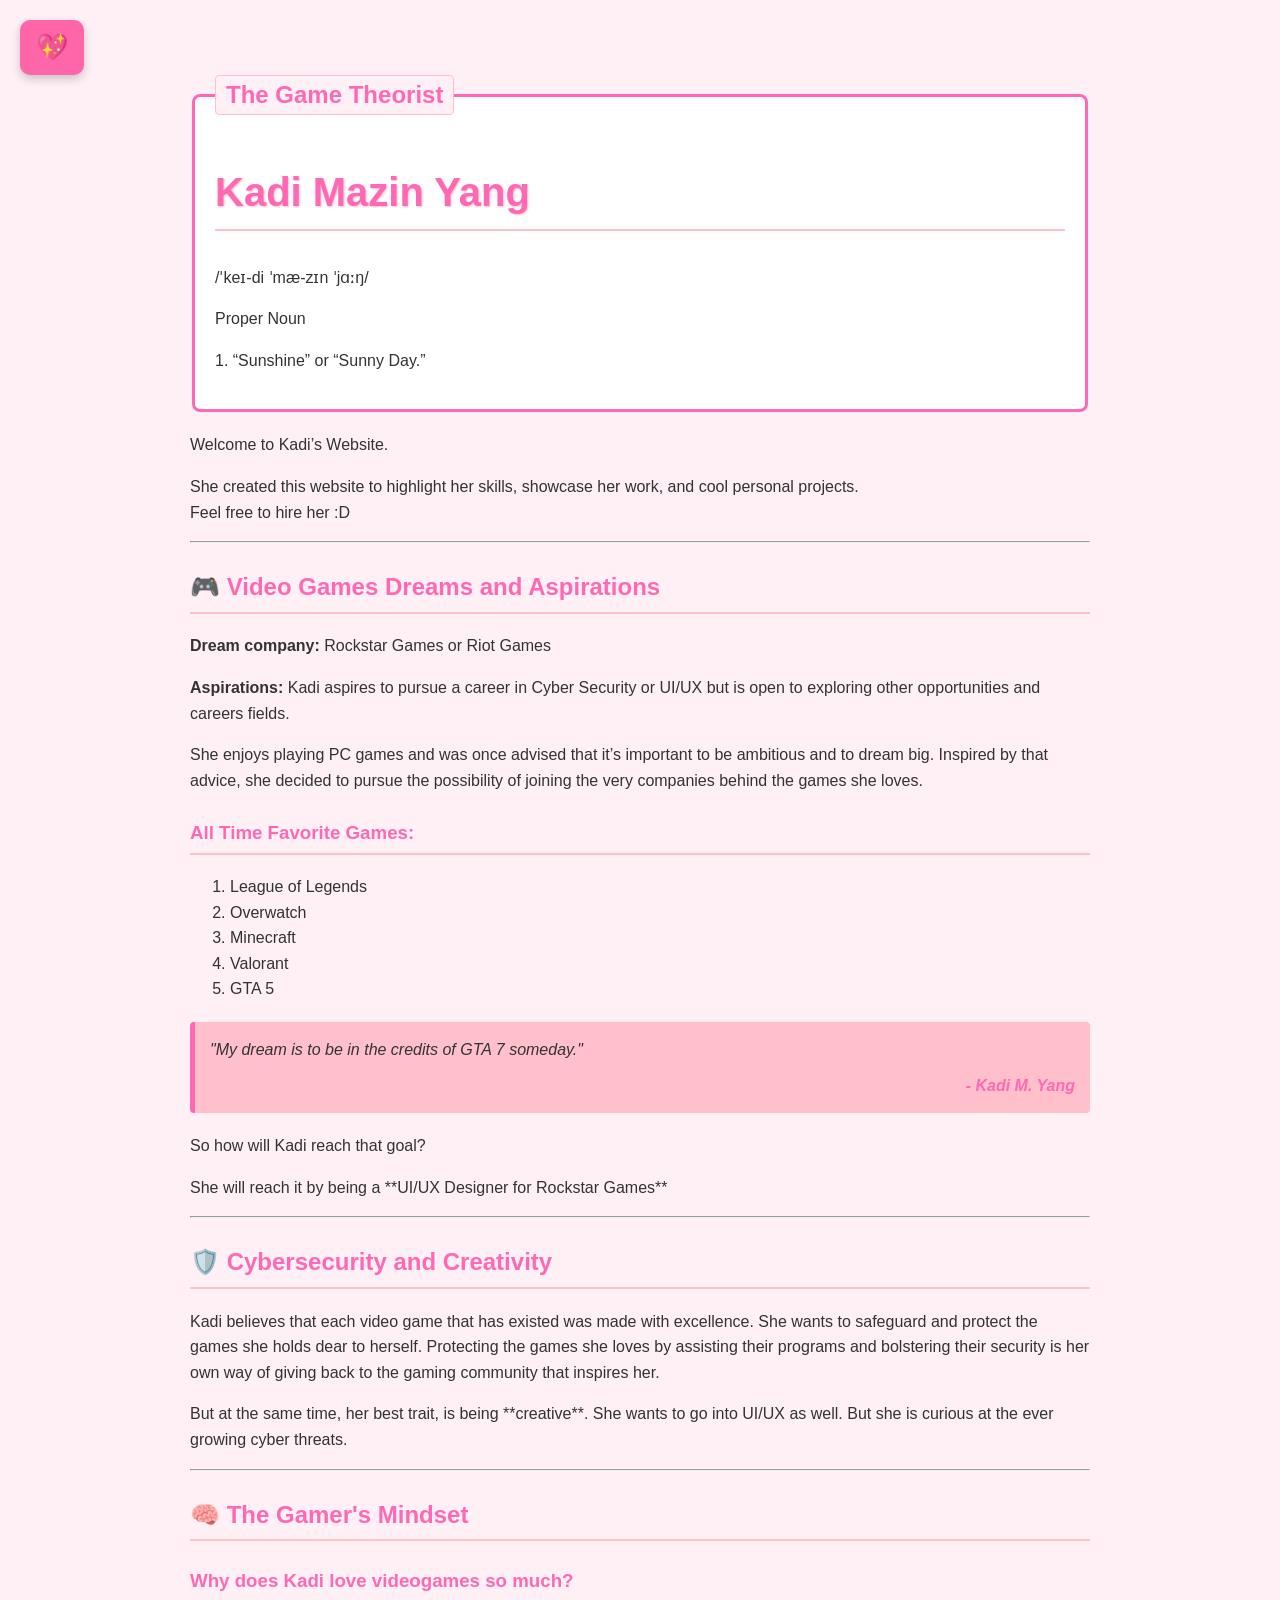
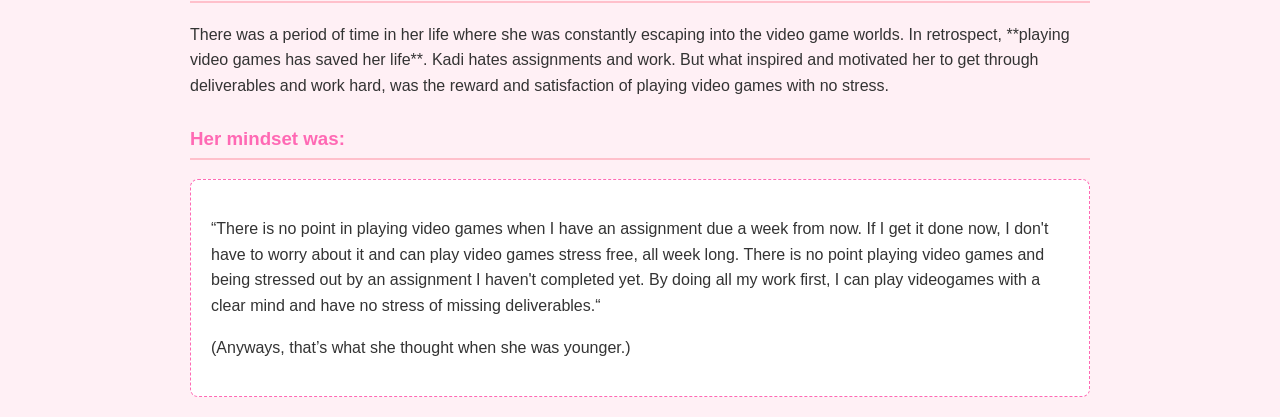
<file: index.html>
<nav class=".kawaii-sidebar">
        <button class="menu-toggle" onclick="toggleKawaiiNav()">💖</button>

        <div class="nav-links">
            <a href="index.html">🏠 Home</a>
            <a href="TheTwoTypesofResume.html">📝 The Two Types of Resume</a>
            <a href="TheSideQuestSquad.html">⋆⭒˚𖠋𖠋𖠋*.⋆ The SideQuest Squad</a>
            <a href="Let'sFindThePerfectGameforYou!.html">🎮 Let's Find the Perfect Game for You!</a>
            <a href="MichelsCorporation.html">🌐 Michels Corporation IT Resource Website</a>
            <a href="Mycoding.html">🛠️ Coding History</a>
            <a href="VideoGameStats.html">📊 My VideoGame Stats... But who cares about it?</a>
            <a href="Kadi'sContactInfo.html">📞 Kadi's Contact Info</a>
            <a href="Very Important Doc">📄 Very Important Doc</a>
        </div>
   


<html lang="en">
<head>
    <meta charset="UTF-8">
    <meta name="viewport" content="width=device-width, initial-scale=1.0">
    <title>Kadi's Website - The Game Theorist</title>
    <link rel="stylesheet" href="styles.css">
</head>
<body>
    

       
    <div class="content-wrapper">

        <fieldset class="pink-border">
            <legend class="game-theorist-legend">The Game Theorist</legend>
            <div class="dictionary-entry">
                <h1 class="word">Kadi Mazin Yang</h1>
                <p class="pronunciation">/ˈkeɪ-di ˈmæ-zɪn ˈjɑːŋ/</p>
                <p class="type">Proper Noun</p>
                <p class="definition">1. “Sunshine” or “Sunny Day.”</p>
            </div>
        </fieldset>

        <div class="wrapper"></div>

        <p>Welcome to Kadi’s Website.</p>
        <p>She created this website to highlight her skills, showcase her work, and cool personal projects.
        <br>Feel free to hire her :D</p>

        <hr>

        <h2>🎮 Video Games Dreams and Aspirations</h2>
        
        <p><strong>Dream company:</strong> Rockstar Games or Riot Games</p>
        <p><strong>Aspirations:</strong> Kadi aspires to pursue a career in Cyber Security or UI/UX but is open to exploring other opportunities and careers fields.</p>
        <p>She enjoys playing PC games and was once advised that it’s important to be ambitious and to dream big. Inspired by that advice, she decided to pursue the possibility of joining the very companies behind the games she loves.</p>
        
        <h3>All Time Favorite Games:</h3>
        <ol>
            <li>League of Legends</li>
            <li>Overwatch</li>
            <li>Minecraft</li>
            <li>Valorant</li>
            <li>GTA 5</li>
        </ol>

        <blockquote class="kadi-quote">
            "My dream is to be in the credits of GTA 7 someday."
            <cite>- Kadi M. Yang</cite>
        </blockquote>
        
        <p>So how will Kadi reach that goal?</p>
        <p>She will reach it by being a **UI/UX Designer for Rockstar Games**</p>

        <hr>

        <h2>🛡️ Cybersecurity and Creativity</h2>
        
        <p>Kadi believes that each video game that has existed was made with excellence. She wants to safeguard and protect the games she holds dear to herself. Protecting the games she loves by assisting their programs and bolstering their security is her own way of giving back to the gaming community that inspires her.</p>
        
        <p>But at the same time, her best trait, is being **creative**. She wants to go into UI/UX as well. But she is curious at the ever growing cyber threats.</p>

        <hr>

        <h2>🧠 The Gamer's Mindset</h2>
        
        <h3>Why does Kadi love videogames so much?</h3>
        <p>There was a period of time in her life where she was constantly escaping into the video game worlds. In retrospect, **playing video games has saved her life**. Kadi hates assignments and work. But what inspired and motivated her to get through deliverables and work hard, was the reward and satisfaction of playing video games with no stress.</p>

        <h3>Her mindset was:</h3>
        <div class="mindset-block">
            <p>“There is no point in playing video games when I have an assignment due a week from now. If I get it done now, I don't have to worry about it and can play video games stress free, all week long. There is no point playing video games and being stressed out by an assignment I haven't completed yet. By doing all my work first, I can play videogames with a clear mind and have no stress of missing deliverables.“</p>
            <p class="note">(Anyways, that’s what she thought when she was younger.)</p>
        </div>
        
    </div>

    <div class="sakura-container" id="sakura-layer"></div>

    <script src="script.js"></script>

</body>

</html>
</file>
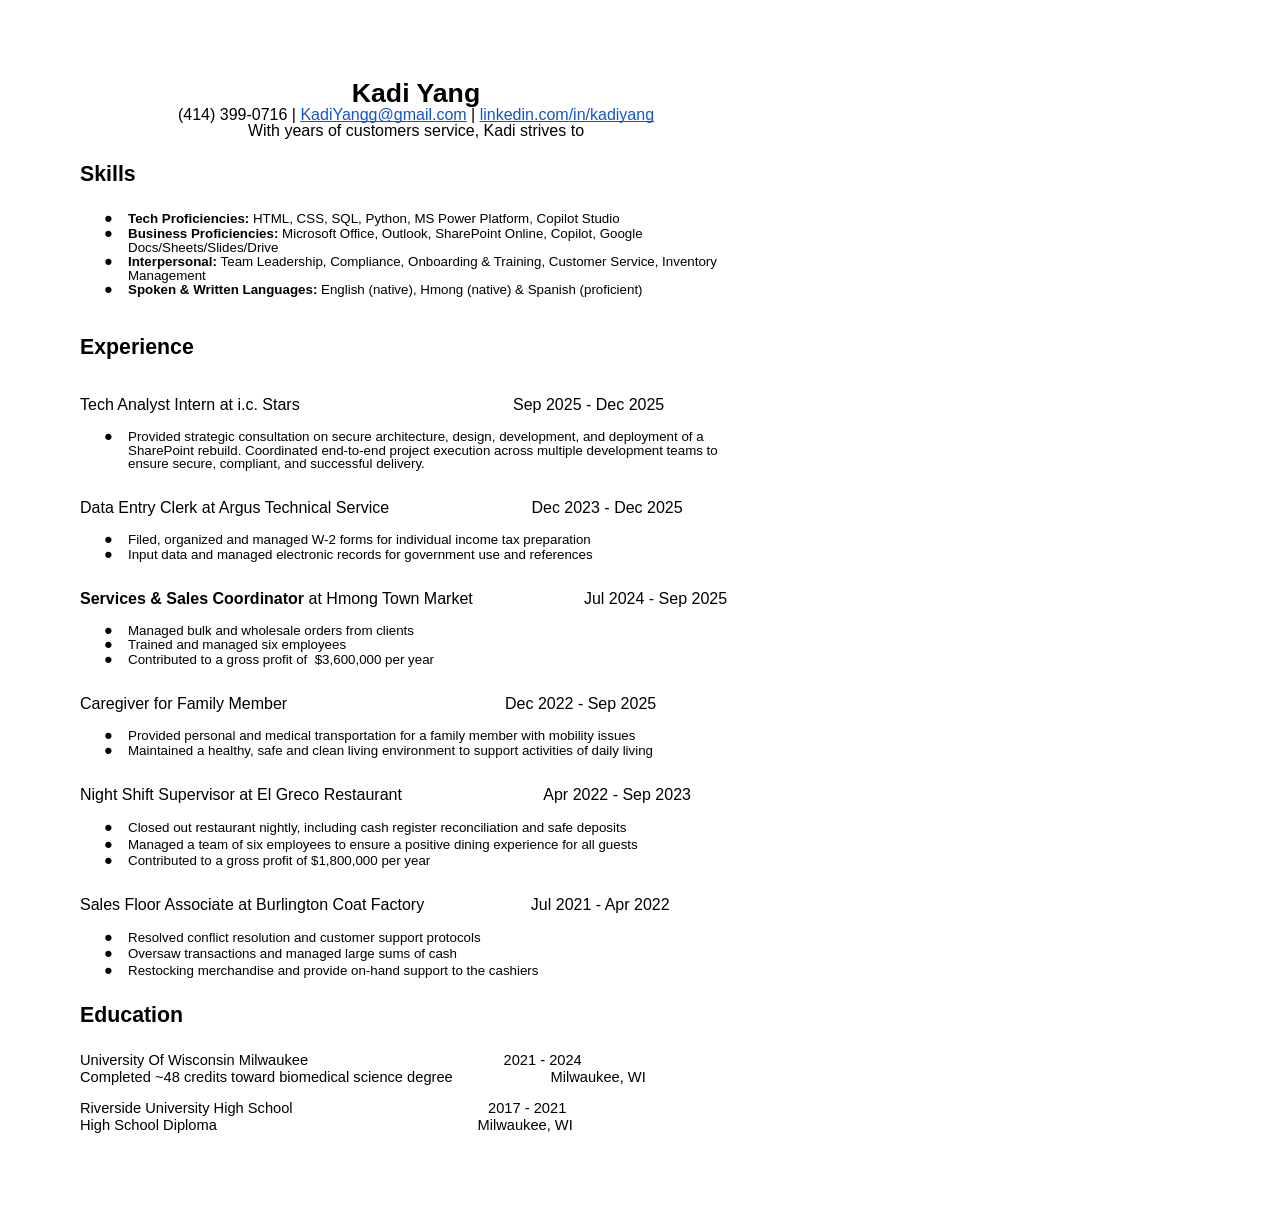
<file: KadiYangResume_111.html>
<html><head><meta content="text/html; charset=UTF-8" http-equiv="content-type"><style type="text/css">.lst-kix_dmcskw11qgjy-5>li:before{content:"\0025a0   "}.lst-kix_dmcskw11qgjy-3>li:before{content:"\0025cf   "}.lst-kix_dmcskw11qgjy-4>li:before{content:"\0025cb   "}.lst-kix_dmcskw11qgjy-2>li:before{content:"\0025a0   "}ul.lst-kix_wv4iilqx2maz-8{list-style-type:none}ul.lst-kix_wv4iilqx2maz-7{list-style-type:none}ul.lst-kix_wv4iilqx2maz-6{list-style-type:none}ul.lst-kix_wv4iilqx2maz-5{list-style-type:none}.lst-kix_dmcskw11qgjy-0>li:before{content:"\0025cf   "}ul.lst-kix_wv4iilqx2maz-4{list-style-type:none}ul.lst-kix_wv4iilqx2maz-3{list-style-type:none}ul.lst-kix_wv4iilqx2maz-2{list-style-type:none}ul.lst-kix_wv4iilqx2maz-1{list-style-type:none}.lst-kix_dmcskw11qgjy-1>li:before{content:"\0025cb   "}ul.lst-kix_wv4iilqx2maz-0{list-style-type:none}ul.lst-kix_dmcskw11qgjy-8{list-style-type:none}ul.lst-kix_dmcskw11qgjy-7{list-style-type:none}ul.lst-kix_dmcskw11qgjy-0{list-style-type:none}ul.lst-kix_dmcskw11qgjy-2{list-style-type:none}ul.lst-kix_dmcskw11qgjy-1{list-style-type:none}ul.lst-kix_dmcskw11qgjy-4{list-style-type:none}ul.lst-kix_dmcskw11qgjy-3{list-style-type:none}.lst-kix_dmcskw11qgjy-6>li:before{content:"\0025cf   "}ul.lst-kix_dmcskw11qgjy-6{list-style-type:none}ul.lst-kix_dmcskw11qgjy-5{list-style-type:none}.lst-kix_dmcskw11qgjy-7>li:before{content:"\0025cb   "}.lst-kix_dmcskw11qgjy-8>li:before{content:"\0025a0   "}.lst-kix_3wotdtogyylo-1>li:before{content:"\0025cb   "}.lst-kix_3wotdtogyylo-0>li:before{content:"\0025cf   "}.lst-kix_3wotdtogyylo-4>li:before{content:"\0025cb   "}.lst-kix_3wotdtogyylo-3>li:before{content:"\0025cf   "}.lst-kix_3wotdtogyylo-2>li:before{content:"\0025a0   "}.lst-kix_k88566okgy4k-8>li:before{content:"\0025a0   "}.lst-kix_3wotdtogyylo-7>li:before{content:"\0025cb   "}.lst-kix_k88566okgy4k-6>li:before{content:"\0025cf   "}.lst-kix_k88566okgy4k-7>li:before{content:"\0025cb   "}.lst-kix_3wotdtogyylo-8>li:before{content:"\0025a0   "}.lst-kix_3wotdtogyylo-5>li:before{content:"\0025a0   "}.lst-kix_9uheyn7jjudu-3>li:before{content:"\0025cf   "}.lst-kix_3wotdtogyylo-6>li:before{content:"\0025cf   "}.lst-kix_9uheyn7jjudu-2>li:before{content:"\0025a0   "}.lst-kix_9uheyn7jjudu-0>li:before{content:"\0025cf   "}.lst-kix_9uheyn7jjudu-1>li:before{content:"\0025cb   "}ul.lst-kix_9uheyn7jjudu-8{list-style-type:none}ul.lst-kix_9uheyn7jjudu-6{list-style-type:none}ul.lst-kix_9uheyn7jjudu-7{list-style-type:none}ul.lst-kix_9uheyn7jjudu-4{list-style-type:none}ul.lst-kix_9uheyn7jjudu-5{list-style-type:none}ul.lst-kix_9uheyn7jjudu-2{list-style-type:none}.lst-kix_dhjb8ba954i-5>li:before{content:"\0025a0   "}.lst-kix_dhjb8ba954i-6>li:before{content:"\0025cf   "}ul.lst-kix_9uheyn7jjudu-3{list-style-type:none}ul.lst-kix_9uheyn7jjudu-0{list-style-type:none}ul.lst-kix_9uheyn7jjudu-1{list-style-type:none}.lst-kix_vv0r9tvg2qzl-8>li:before{content:"\0025a0   "}.lst-kix_dhjb8ba954i-2>li:before{content:"\0025a0   "}ul.lst-kix_vv0r9tvg2qzl-1{list-style-type:none}.lst-kix_dhjb8ba954i-3>li:before{content:"\0025cf   "}.lst-kix_dhjb8ba954i-4>li:before{content:"\0025cb   "}ul.lst-kix_vv0r9tvg2qzl-0{list-style-type:none}.lst-kix_k88566okgy4k-1>li:before{content:"\0025cb   "}.lst-kix_9uheyn7jjudu-4>li:before{content:"\0025cb   "}.lst-kix_9uheyn7jjudu-5>li:before{content:"\0025a0   "}.lst-kix_vv0r9tvg2qzl-3>li:before{content:"\0025cf   "}.lst-kix_vv0r9tvg2qzl-5>li:before{content:"\0025a0   "}.lst-kix_k88566okgy4k-2>li:before{content:"\0025a0   "}.lst-kix_k88566okgy4k-3>li:before{content:"\0025cf   "}.lst-kix_9uheyn7jjudu-6>li:before{content:"\0025cf   "}.lst-kix_vv0r9tvg2qzl-4>li:before{content:"\0025cb   "}.lst-kix_dhjb8ba954i-1>li:before{content:"\0025cb   "}.lst-kix_k88566okgy4k-4>li:before{content:"\0025cb   "}.lst-kix_k88566okgy4k-5>li:before{content:"\0025a0   "}.lst-kix_9uheyn7jjudu-8>li:before{content:"\0025a0   "}.lst-kix_vv0r9tvg2qzl-7>li:before{content:"\0025cb   "}.lst-kix_dhjb8ba954i-0>li:before{content:"\0025cf   "}.lst-kix_9uheyn7jjudu-7>li:before{content:"\0025cb   "}.lst-kix_vv0r9tvg2qzl-6>li:before{content:"\0025cf   "}.lst-kix_vv0r9tvg2qzl-1>li:before{content:"\0025cb   "}ul.lst-kix_k88566okgy4k-0{list-style-type:none}ul.lst-kix_k88566okgy4k-1{list-style-type:none}.lst-kix_vv0r9tvg2qzl-2>li:before{content:"\0025a0   "}ul.lst-kix_k88566okgy4k-4{list-style-type:none}ul.lst-kix_vv0r9tvg2qzl-5{list-style-type:none}.lst-kix_k88566okgy4k-0>li:before{content:"\0025cf   "}ul.lst-kix_k88566okgy4k-5{list-style-type:none}ul.lst-kix_vv0r9tvg2qzl-4{list-style-type:none}ul.lst-kix_k88566okgy4k-2{list-style-type:none}ul.lst-kix_vv0r9tvg2qzl-3{list-style-type:none}ul.lst-kix_k88566okgy4k-3{list-style-type:none}ul.lst-kix_vv0r9tvg2qzl-2{list-style-type:none}ul.lst-kix_k88566okgy4k-8{list-style-type:none}ul.lst-kix_vv0r9tvg2qzl-8{list-style-type:none}ul.lst-kix_k88566okgy4k-6{list-style-type:none}ul.lst-kix_vv0r9tvg2qzl-7{list-style-type:none}ul.lst-kix_k88566okgy4k-7{list-style-type:none}.lst-kix_vv0r9tvg2qzl-0>li:before{content:"\0025cf   "}ul.lst-kix_vv0r9tvg2qzl-6{list-style-type:none}.lst-kix_wv4iilqx2maz-0>li:before{content:"\0025cf   "}.lst-kix_wv4iilqx2maz-1>li:before{content:"\0025cb   "}.lst-kix_wv4iilqx2maz-3>li:before{content:"\0025cf   "}.lst-kix_wv4iilqx2maz-2>li:before{content:"\0025a0   "}.lst-kix_wv4iilqx2maz-5>li:before{content:"\0025a0   "}.lst-kix_wv4iilqx2maz-7>li:before{content:"\0025cb   "}.lst-kix_wv4iilqx2maz-4>li:before{content:"\0025cb   "}.lst-kix_wv4iilqx2maz-8>li:before{content:"\0025a0   "}.lst-kix_rbu6yase0py5-8>li:before{content:"\0025a0   "}.lst-kix_rbu6yase0py5-7>li:before{content:"\0025cb   "}.lst-kix_rbu6yase0py5-6>li:before{content:"\0025cf   "}.lst-kix_wv4iilqx2maz-6>li:before{content:"\0025cf   "}ul.lst-kix_rbu6yase0py5-0{list-style-type:none}.lst-kix_rbu6yase0py5-4>li:before{content:"\0025cb   "}ul.lst-kix_dhjb8ba954i-0{list-style-type:none}ul.lst-kix_rbu6yase0py5-1{list-style-type:none}.lst-kix_rbu6yase0py5-3>li:before{content:"\0025cf   "}.lst-kix_rbu6yase0py5-5>li:before{content:"\0025a0   "}ul.lst-kix_dhjb8ba954i-4{list-style-type:none}ul.lst-kix_dhjb8ba954i-3{list-style-type:none}ul.lst-kix_dhjb8ba954i-2{list-style-type:none}ul.lst-kix_dhjb8ba954i-1{list-style-type:none}ul.lst-kix_rbu6yase0py5-8{list-style-type:none}ul.lst-kix_dhjb8ba954i-8{list-style-type:none}ul.lst-kix_dhjb8ba954i-7{list-style-type:none}.lst-kix_rbu6yase0py5-1>li:before{content:"\0025cb   "}ul.lst-kix_rbu6yase0py5-6{list-style-type:none}ul.lst-kix_dhjb8ba954i-6{list-style-type:none}ul.lst-kix_rbu6yase0py5-7{list-style-type:none}ul.lst-kix_dhjb8ba954i-5{list-style-type:none}.lst-kix_rbu6yase0py5-2>li:before{content:"\0025a0   "}ul.lst-kix_rbu6yase0py5-4{list-style-type:none}ul.lst-kix_rbu6yase0py5-5{list-style-type:none}li.li-bullet-0:before{margin-left:-18pt;white-space:nowrap;display:inline-block;min-width:18pt}ul.lst-kix_rbu6yase0py5-2{list-style-type:none}ul.lst-kix_rbu6yase0py5-3{list-style-type:none}ul.lst-kix_3wotdtogyylo-5{list-style-type:none}ul.lst-kix_3wotdtogyylo-6{list-style-type:none}ul.lst-kix_3wotdtogyylo-7{list-style-type:none}ul.lst-kix_3wotdtogyylo-8{list-style-type:none}ul.lst-kix_3wotdtogyylo-1{list-style-type:none}.lst-kix_rbu6yase0py5-0>li:before{content:"\0025cf   "}ul.lst-kix_3wotdtogyylo-2{list-style-type:none}ul.lst-kix_3wotdtogyylo-3{list-style-type:none}.lst-kix_dhjb8ba954i-8>li:before{content:"\0025a0   "}ul.lst-kix_3wotdtogyylo-4{list-style-type:none}.lst-kix_dhjb8ba954i-7>li:before{content:"\0025cb   "}ul.lst-kix_3wotdtogyylo-0{list-style-type:none}ol{margin:0;padding:0}table td,table th{padding:0}.c0{background-color:#ffffff;margin-left:36pt;padding-top:0pt;padding-left:0pt;padding-bottom:0pt;line-height:1.0;orphans:2;widows:2;text-align:left}.c14{margin-left:36pt;padding-top:0pt;padding-left:0pt;padding-bottom:0pt;line-height:1.0;orphans:2;widows:2;text-align:left}.c3{margin-left:36pt;padding-top:0pt;padding-left:0pt;padding-bottom:0pt;line-height:1.15;orphans:2;widows:2;text-align:left}.c5{background-color:#ffffff;padding-top:10pt;padding-bottom:0pt;line-height:1.0;page-break-after:avoid;orphans:2;widows:2;text-align:left}.c8{padding-top:6pt;padding-bottom:6pt;line-height:1.0;page-break-after:avoid;orphans:2;widows:2;text-align:left}.c2{color:#000000;font-weight:400;text-decoration:none;vertical-align:baseline;font-size:12pt;font-family:"Arial";font-style:normal}.c4{color:#000000;font-weight:400;text-decoration:none;vertical-align:baseline;font-size:10pt;font-family:"Arial";font-style:normal}.c17{padding-top:0pt;padding-bottom:0pt;line-height:1.0;orphans:2;widows:2;text-align:left;height:11pt}.c15{color:#000000;font-weight:400;text-decoration:none;vertical-align:baseline;font-size:11pt;font-family:"Arial";font-style:normal}.c16{color:#000000;text-decoration:none;vertical-align:baseline;font-size:16pt;font-family:"Arial";font-style:normal}.c12{color:#000000;text-decoration:none;vertical-align:baseline;font-size:20pt;font-family:"Arial";font-style:normal}.c9{padding-top:0pt;padding-bottom:0pt;line-height:1.0;orphans:2;widows:2;text-align:center}.c6{padding-top:0pt;padding-bottom:0pt;line-height:1.15;orphans:2;widows:2;text-align:left}.c18{text-decoration-skip-ink:none;-webkit-text-decoration-skip:none;color:#1155cc;text-decoration:underline}.c20{background-color:#ffffff;max-width:504pt;padding:54pt 54pt 54pt 54pt}.c1{padding:0;margin:0}.c11{color:inherit;text-decoration:inherit}.c19{height:11pt}.c7{font-weight:700}.c13{font-size:10pt}.c10{font-size:12pt}.title{padding-top:0pt;color:#000000;font-size:26pt;padding-bottom:3pt;font-family:"Arial";line-height:1.15;page-break-after:avoid;orphans:2;widows:2;text-align:left}.subtitle{padding-top:0pt;color:#666666;font-size:15pt;padding-bottom:16pt;font-family:"Arial";line-height:1.15;page-break-after:avoid;orphans:2;widows:2;text-align:left}li{color:#000000;font-size:11pt;font-family:"Arial"}p{margin:0;color:#000000;font-size:11pt;font-family:"Arial"}h1{padding-top:20pt;color:#000000;font-size:20pt;padding-bottom:6pt;font-family:"Arial";line-height:1.15;page-break-after:avoid;orphans:2;widows:2;text-align:left}h2{padding-top:6pt;color:#000000;font-weight:700;font-size:16pt;padding-bottom:6pt;font-family:"Arial";line-height:1.0;page-break-after:avoid;orphans:2;widows:2;text-align:left}h3{background-color:#ffffff;padding-top:10pt;color:#000000;font-size:12pt;padding-bottom:6pt;font-family:"Arial";line-height:1.0;page-break-after:avoid;orphans:2;widows:2;text-align:left}h4{padding-top:14pt;color:#666666;font-size:12pt;padding-bottom:4pt;font-family:"Arial";line-height:1.15;page-break-after:avoid;orphans:2;widows:2;text-align:left}h5{padding-top:12pt;color:#666666;font-size:11pt;padding-bottom:4pt;font-family:"Arial";line-height:1.15;page-break-after:avoid;orphans:2;widows:2;text-align:left}h6{padding-top:12pt;color:#666666;font-size:11pt;padding-bottom:4pt;font-family:"Arial";line-height:1.15;page-break-after:avoid;font-style:italic;orphans:2;widows:2;text-align:left}</style></head><body class="c20 doc-content"><p class="c9"><span class="c7 c12">Kadi Yang</span></p><p class="c9"><span class="c10">&nbsp;(414) 399-0716 | </span><span class="c18 c10"><a class="c11" href="mailto:KadiYangg@gmail.com">KadiYangg@gmail.com</a></span><span class="c10">&nbsp;| </span><span class="c10 c18"><a class="c11" href="https://www.google.com/url?q=https://www.linkedin.com/in/kadiyang/&amp;sa=D&amp;source=editors&amp;ust=1764125610806094&amp;usg=AOvVaw3H2E2-cqah8bhDgBpHmpkC">linkedin.com/in/kadiyang</a></span><span class="c2">&nbsp;</span></p><p class="c9"><span class="c2">With years of customers service, Kadi strives to</span></p><h2 class="c8" id="h.svgjahg2t01m"><span class="c16 c7">Skills</span></h2><ul class="c1 lst-kix_wv4iilqx2maz-0 start"><li class="c14 li-bullet-0"><span class="c7 c13">Tech Proficiencies: </span><span class="c4">HTML, CSS, SQL, Python, MS Power Platform, Copilot Studio</span></li><li class="c14 li-bullet-0"><span class="c7 c13">Business Proficiencies:</span><span class="c4">&nbsp;Microsoft Office, Outlook, SharePoint Online, Copilot, Google Docs/Sheets/Slides/Drive </span></li><li class="c14 li-bullet-0"><span class="c7 c13">Interpersonal: </span><span class="c13">Team Leadership</span><span class="c4">, Compliance, Onboarding &amp; Training, Customer Service, Inventory Management</span></li><li class="c14 li-bullet-0"><span class="c7 c13">Spoken &amp; Written Languages:</span><span class="c4">&nbsp;English (native), Hmong (native) &amp; Spanish (proficient)</span></li></ul><p class="c17"><span class="c4"></span></p><h2 class="c8" id="h.3lirmou9y8m2"><span class="c16 c7">Experience</span></h2><h3 class="c5" id="h.6od1wjrktky8"><span class="c2">Tech Analyst Intern at i.c. Stars&nbsp;&nbsp;&nbsp;&nbsp;&nbsp;&nbsp;&nbsp;&nbsp;&nbsp;&nbsp;&nbsp;&nbsp;&nbsp;&nbsp;&nbsp;&nbsp;&nbsp;&nbsp;&nbsp;&nbsp;&nbsp;&nbsp;&nbsp;&nbsp;&nbsp;&nbsp;&nbsp;&nbsp;&nbsp;&nbsp;&nbsp;&nbsp;&nbsp;&nbsp;&nbsp;&nbsp;&nbsp;&nbsp;&nbsp;&nbsp;&nbsp;&nbsp;&nbsp;&nbsp;&nbsp;&nbsp;&nbsp;&nbsp;Sep 2025 - Dec 2025</span></h3><ul class="c1 lst-kix_vv0r9tvg2qzl-0 start"><li class="c0 li-bullet-0"><span class="c4">Provided strategic consultation on secure architecture, design, development, and deployment of a SharePoint rebuild. Coordinated end-to-end project execution across multiple development teams to ensure secure, compliant, and successful delivery.</span></li></ul><h3 class="c5" id="h.pi0olxq80dql"><span class="c2">Data Entry Clerk at Argus Technical Service&nbsp;&nbsp;&nbsp;&nbsp;&nbsp;&nbsp;&nbsp;&nbsp;&nbsp;&nbsp;&nbsp;&nbsp;&nbsp;&nbsp;&nbsp;&nbsp;&nbsp;&nbsp;&nbsp;&nbsp;&nbsp;&nbsp;&nbsp;&nbsp;&nbsp;&nbsp;&nbsp;&nbsp;&nbsp;&nbsp;&nbsp;&nbsp;Dec 2023 - Dec 2025</span></h3><ul class="c1 lst-kix_vv0r9tvg2qzl-0"><li class="c0 li-bullet-0"><span class="c4">Filed, organized and managed W-2 forms for individual income tax preparation </span></li><li class="c0 li-bullet-0"><span class="c4">Input data and managed electronic records for government use and references</span></li></ul><h3 class="c5" id="h.inwdtpx30ju9"><span>Services &amp; Sales Coordinator</span><span class="c7">&nbsp;</span><span class="c2">at Hmong Town Market &nbsp;&nbsp;&nbsp;&nbsp;&nbsp;&nbsp;&nbsp;&nbsp;&nbsp;&nbsp;&nbsp;&nbsp;&nbsp;&nbsp;&nbsp;&nbsp;&nbsp;&nbsp;&nbsp;&nbsp;&nbsp;&nbsp;&nbsp;&nbsp;Jul 2024 - Sep 2025</span></h3><ul class="c1 lst-kix_3wotdtogyylo-0 start"><li class="c0 li-bullet-0"><span class="c4">Managed bulk and wholesale orders from clients </span></li><li class="c0 li-bullet-0"><span class="c4">Trained and managed six employees</span></li><li class="c0 li-bullet-0"><span class="c4">Contributed to a gross profit of &nbsp;$3,600,000 per year</span></li></ul><h3 class="c5" id="h.ounaf8hwly8t"><span class="c2">Caregiver for Family Member &nbsp; &nbsp; &nbsp; &nbsp; &nbsp;&nbsp;&nbsp;&nbsp;&nbsp;&nbsp;&nbsp;&nbsp;&nbsp;&nbsp;&nbsp;&nbsp;&nbsp;&nbsp;&nbsp;&nbsp;&nbsp;&nbsp;&nbsp;&nbsp;&nbsp;&nbsp;&nbsp;&nbsp;&nbsp;&nbsp;&nbsp;&nbsp;&nbsp;&nbsp;&nbsp;&nbsp;&nbsp;&nbsp;&nbsp;&nbsp;&nbsp;&nbsp;&nbsp;&nbsp;Dec 2022 - Sep 2025 &nbsp; &nbsp; &nbsp; &nbsp; </span></h3><ul class="c1 lst-kix_rbu6yase0py5-0 start"><li class="c0 li-bullet-0"><span class="c4">Provided personal and medical transportation for a family member with mobility issues</span></li><li class="c0 li-bullet-0"><span class="c4">Maintained a healthy, safe and clean living environment to support activities of daily living</span></li></ul><h3 class="c5" id="h.ggr2hc2wzaq5"><span class="c2">Night Shift Supervisor at El Greco Restaurant&nbsp;&nbsp;&nbsp;&nbsp;&nbsp;&nbsp;&nbsp;&nbsp;&nbsp;&nbsp;&nbsp;&nbsp;&nbsp;&nbsp;&nbsp;&nbsp;&nbsp;&nbsp;&nbsp;&nbsp;&nbsp;&nbsp;&nbsp;&nbsp;&nbsp;&nbsp;&nbsp;&nbsp;&nbsp;&nbsp;&nbsp;&nbsp;Apr 2022 - Sep 2023</span></h3><ul class="c1 lst-kix_dmcskw11qgjy-0 start"><li class="c3 li-bullet-0"><span class="c4">Closed out restaurant nightly, including cash register reconciliation and safe deposits</span></li></ul><ul class="c1 lst-kix_k88566okgy4k-0 start"><li class="c3 li-bullet-0"><span class="c4">Managed a team of six employees to ensure a positive dining experience for all guests</span></li><li class="c0 li-bullet-0"><span class="c4">Contributed to a gross profit of $1,800,000 per year</span></li></ul><h3 class="c5" id="h.xs4y1srih2fq"><span class="c2">Sales Floor Associate at Burlington Coat Factory&nbsp;&nbsp;&nbsp;&nbsp;&nbsp;&nbsp;&nbsp;&nbsp;&nbsp;&nbsp;&nbsp;&nbsp;&nbsp;&nbsp;&nbsp;&nbsp;&nbsp;&nbsp;&nbsp;&nbsp;&nbsp;&nbsp;&nbsp;&nbsp;Jul 2021 - Apr 2022</span></h3><ul class="c1 lst-kix_dhjb8ba954i-0 start"><li class="c3 li-bullet-0"><span class="c4">Resolved conflict resolution and customer support protocols</span></li><li class="c3 li-bullet-0"><span class="c4">Oversaw transactions and managed large sums of cash</span></li></ul><ul class="c1 lst-kix_9uheyn7jjudu-0 start"><li class="c3 li-bullet-0"><span class="c4">Restocking merchandise and provide on-hand support to the cashiers</span></li></ul><h2 class="c8" id="h.pbkevoeypm4p"><span class="c7 c16">Education</span></h2><p class="c6"><span class="c15">University Of Wisconsin Milwaukee&nbsp;&nbsp;&nbsp;&nbsp;&nbsp;&nbsp;&nbsp;&nbsp;&nbsp;&nbsp;&nbsp;&nbsp;&nbsp;&nbsp;&nbsp;&nbsp;&nbsp;&nbsp;&nbsp;&nbsp;&nbsp;&nbsp;&nbsp;&nbsp;&nbsp;&nbsp;&nbsp;&nbsp;&nbsp;&nbsp;&nbsp;&nbsp;&nbsp;&nbsp;&nbsp;&nbsp;&nbsp;&nbsp;&nbsp;&nbsp;&nbsp;&nbsp;&nbsp;&nbsp;&nbsp;&nbsp;&nbsp;&nbsp;2021 - 2024 </span></p><p class="c6"><span class="c15">Completed ~48 credits toward biomedical science degree&nbsp;&nbsp;&nbsp;&nbsp;&nbsp;&nbsp;&nbsp;&nbsp;&nbsp;&nbsp;&nbsp;&nbsp;&nbsp;&nbsp;&nbsp;&nbsp;&nbsp;&nbsp;&nbsp;&nbsp;&nbsp;&nbsp;&nbsp;&nbsp;Milwaukee, WI</span></p><p class="c6 c19"><span class="c15"></span></p><p class="c6"><span class="c15">Riverside University High School&nbsp;&nbsp;&nbsp;&nbsp;&nbsp;&nbsp;&nbsp;&nbsp;&nbsp;&nbsp;&nbsp;&nbsp;&nbsp;&nbsp;&nbsp;&nbsp;&nbsp;&nbsp;&nbsp;&nbsp;&nbsp;&nbsp;&nbsp;&nbsp;&nbsp;&nbsp;&nbsp;&nbsp;&nbsp;&nbsp;&nbsp;&nbsp;&nbsp;&nbsp;&nbsp;&nbsp;&nbsp;&nbsp;&nbsp;&nbsp;&nbsp;&nbsp;&nbsp;&nbsp;&nbsp;&nbsp;&nbsp;&nbsp;2017 - 2021</span></p><p class="c6"><span class="c15">High School Diploma&nbsp;&nbsp;&nbsp;&nbsp;&nbsp;&nbsp;&nbsp;&nbsp;&nbsp;&nbsp;&nbsp;&nbsp;&nbsp;&nbsp;&nbsp;&nbsp;&nbsp;&nbsp;&nbsp;&nbsp;&nbsp;&nbsp;&nbsp;&nbsp;&nbsp;&nbsp;&nbsp;&nbsp;&nbsp;&nbsp;&nbsp;&nbsp;&nbsp;&nbsp;&nbsp;&nbsp;&nbsp;&nbsp;&nbsp;&nbsp;&nbsp;&nbsp;&nbsp;&nbsp;&nbsp;&nbsp;&nbsp;&nbsp;&nbsp;&nbsp;&nbsp;&nbsp;&nbsp;&nbsp;&nbsp;&nbsp;&nbsp;&nbsp;&nbsp;&nbsp;&nbsp;&nbsp;&nbsp;&nbsp;Milwaukee, WI</span></p><p class="c6 c19"><span class="c15"></span></p></body></html>
</file>
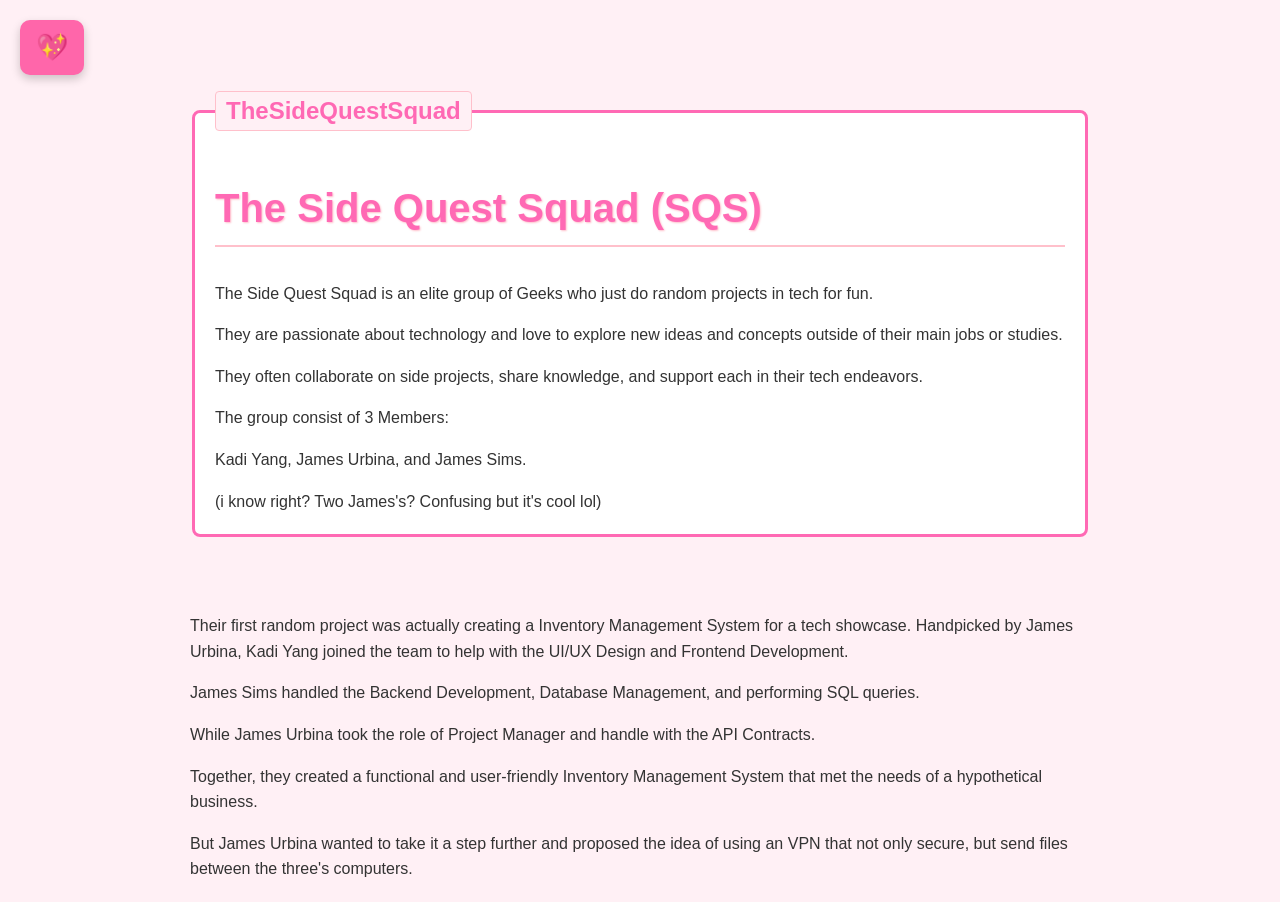
<file: TheSideQuestSquad.html>
<nav class=".kawaii-sidebar">
        <button class="menu-toggle" onclick="toggleKawaiiNav()">💖</button>

        <div class="nav-links">
            <a href="index.html">🏠 Home</a>
            <a href="TheTwoTypesofResume.html">📝 The Two Types of Resume</a>
            <a href="TheSideQuestSquad.html">⋆⭒˚𖠋𖠋𖠋*.⋆ The SideQuest Squad</a>
            <a href="Let'sFindThePerfectGameforYou!.html">🎮 Let's Find the Perfect Game for You!</a>
            <a href="MichelsCorporation.html">🌐 Michels Corporation IT Resource Website</a>
            <a href="Mycoding.html">🛠️ Coding History</a>
            <a href="VideoGameStats.html">📊 My VideoGame Stats... But who cares about it?</a>
            <a href="Kadi'sContactInfo.html">📞 Kadi's Contact Info</a>
            <a href="Very Important Doc">📄 Very Important Doc</a>
        </div>
   
<p></p>

<html lang="en">
<head>
    <meta charset="UTF-8">
    <meta name="viewport" content="width=device-width, initial-scale=1.0">
    <title>Kadi's Website - The Game Theorist</title>
    <link rel="stylesheet" href="styles.css">
</head>
<body>
<script src="script.js"></script>

<div class="content-wrapper">
<fieldset class="pink-border">
            <legend class="game-theorist-legend">TheSideQuestSquad</legend>
            <div class="dictionary-entry">
                <h1 class="word">The Side Quest Squad (SQS)</h1>
                The Side Quest Squad is an elite group of Geeks who just do random projects in tech for fun. 
                <p></p>They are passionate about technology and love to explore new ideas and concepts outside of their main jobs or studies.
                <p></p>They often collaborate on side projects, share knowledge, and support each in their tech endeavors.
                <p></p>The group consist of 3 Members: 
                <p></p>Kadi Yang, James Urbina, and James Sims. 
                <p></p>(i know right? Two James's? Confusing but it's cool lol)
            </div>
        </fieldset>
</div>
<div class="content-wrapper">
        <p>Their first random project was actually creating a Inventory Management System for a tech showcase. Handpicked by
            James Urbina, Kadi Yang joined the team to help with the UI/UX Design and Frontend Development.
            <p></p>James Sims handled the Backend Development, Database Management, and performing SQL queries.
            <p></p>While James Urbina took the role of Project Manager and handle with the API Contracts.
            <p></p>Together, they created a functional and user-friendly Inventory Management System that met the needs of a hypothetical business.
            <p></p>But James Urbina wanted to take it a step further and proposed the idea of using an VPN that not only secure, but send files between the three's computers.
</file>
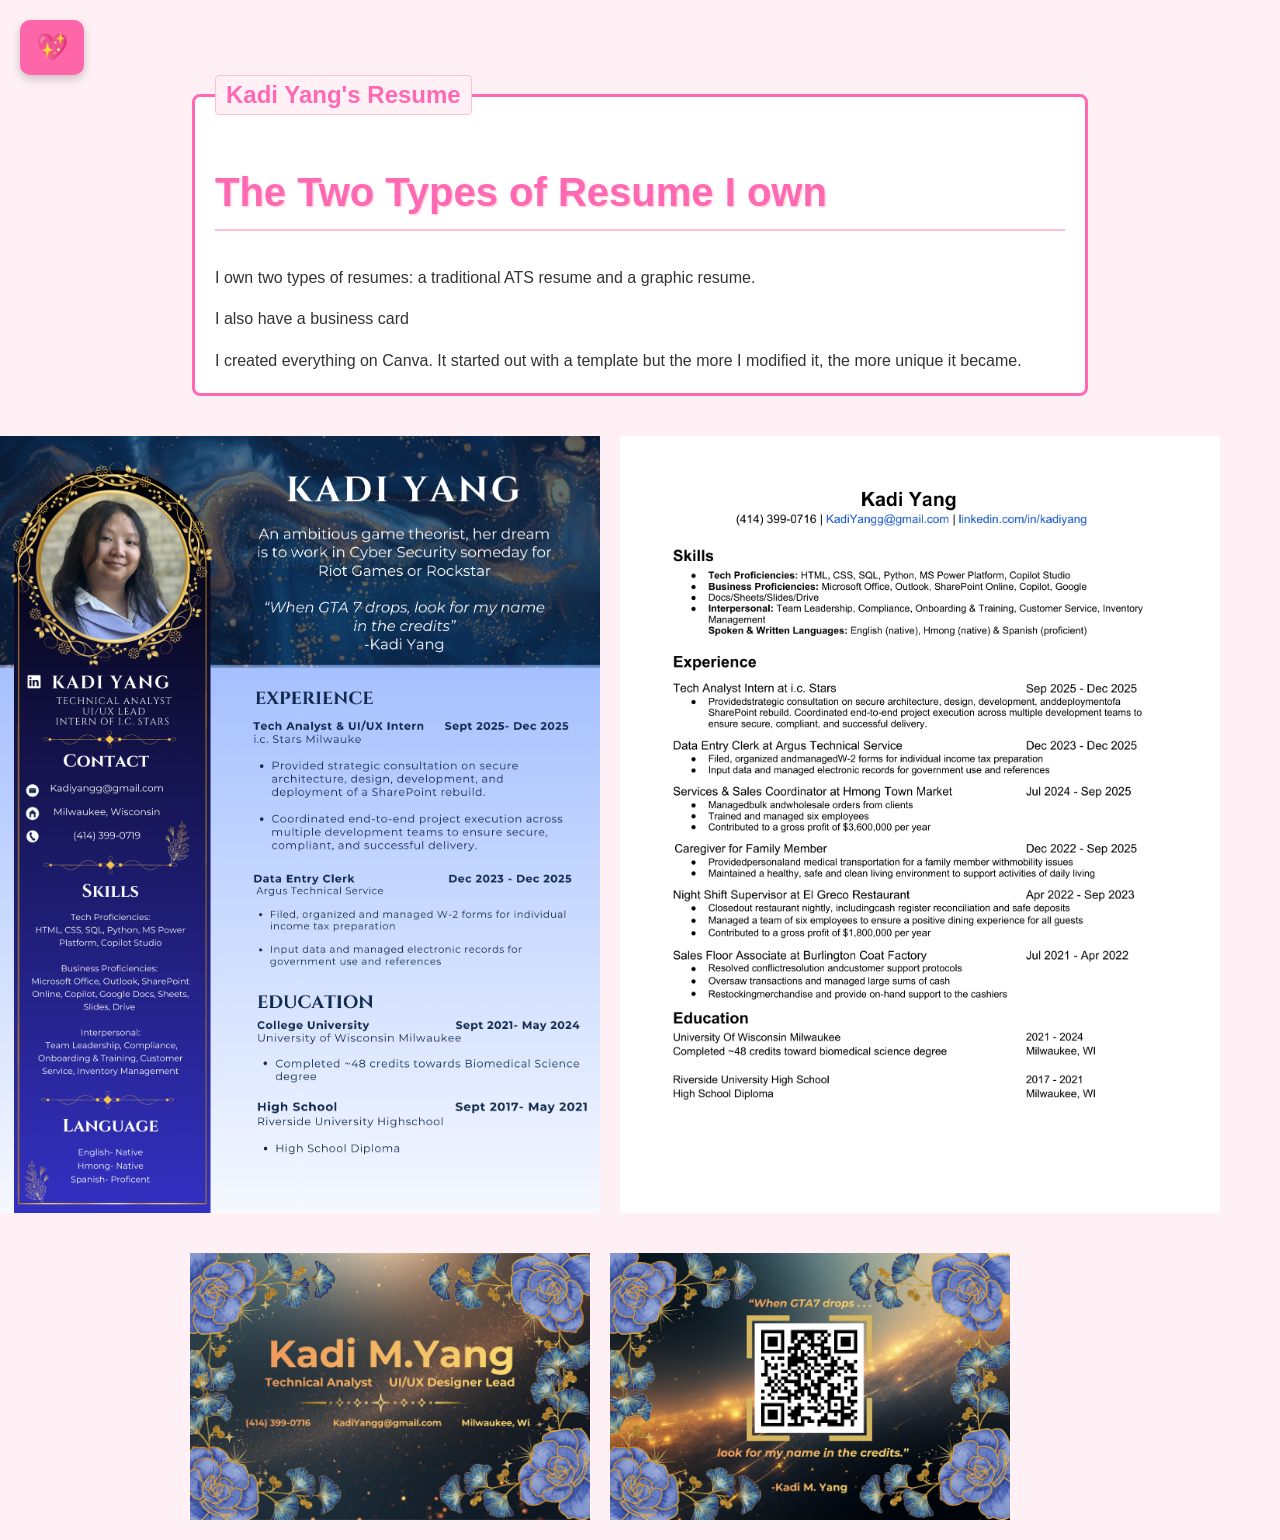
<file: TheTwoTypesofResume.html>
<nav class=".kawaii-sidebar">
        <button class="menu-toggle" onclick="toggleKawaiiNav()">💖</button>

        <div class="nav-links">
            <a href="index.html">🏠 Home</a>
            <a href="TheTwoTypesofResume.html">📝 The Two Types of Resume</a>
            <a href="TheSideQuestSquad.html">⋆⭒˚𖠋𖠋𖠋*.⋆ The SideQuest Squad</a>
            <a href="Let'sFindThePerfectGameforYou!.html">🎮 Let's Find the Perfect Game for You!</a>
            <a href="MichelsCorporation.html">🌐 Michels Corporation IT Resource Website</a>
            <a href="Mycoding.html">🛠️ Coding History</a>
            <a href="VideoGameStats.html">📊 My VideoGame Stats... But who cares about it?</a>
            <a href="Kadi'sContactInfo.html">📞 Kadi's Contact Info</a>
            <a href="Very Important Doc">📄 Very Important Doc</a>
        </div>
   


<html lang="en">
<head>
    <meta charset="UTF-8">
    <meta name="viewport" content="width=device-width, initial-scale=1.0">
    <title>Kadi's Website - The Game Theorist</title>
    <link rel="stylesheet" href="styles.css">
</head>
<body>
<script src="script.js"></script>



<div class="content-wrapper">
<fieldset class="pink-border">
            <legend class="game-theorist-legend">Kadi Yang's Resume</legend>
            <div class="dictionary-entry">
                <h1 class="word">The Two Types of Resume I own</h1>
                I own two types of resumes: a traditional ATS resume and a graphic resume.
                <p></p>I also have a business card 
                <p></p>I created everything on Canva. It started out with a template
                but the more I modified it, the more unique it became.
            </div>
        </fieldset>
</div>

<div style="display: flex; gap: 20px;">
    <img src="Kadi Yang Resume.png" alt="ATS Resume" style="width: 600px; height: auto;">
    <img src="_Kadi Yang Resume_111.pdf.png" alt="Graphic Resume" style="width: 600px; height: auto;">
</div>

<div class="content-wrapper">
<div style="display: flex; gap: 20px;">
<img src="Front of Card.png" alt="Business Card" style="width: 400px; height: auto; margin-top: 20px;">
<img src="Alternative back of card.png" alt="Business Card" style="width: 400px; height: auto; margin-top: 20px;">
</div>
</div>
</file>
<file: styles.css>
/* --- Global Styles & Pink Theme --- */

:root {
    --primary-pink: #ff69b4; /* Hot Pink */
    --light-pink: #ffc0cb;   /* Light Pink */
    --background-pink: #fff0f5; /* Lavender Blush */
    --text-color: #333;
}

body {
    font-family: 'Segoe UI', Tahoma, Geneva, Verdana, sans-serif;
    background-color: var(--background-pink);
    color: var(--text-color);
    margin: 0;
    padding: 0;
    line-height: 1.6;
    position: relative;
    overflow-x: hidden;
}

.content-wrapper {
    max-width: 900px;
    margin: 0 auto;
    padding: 20px;
}

h1, h2, h3 {
    color: var(--primary-pink);
    border-bottom: 2px solid var(--light-pink);
    padding-bottom: 5px;
    margin-top: 25px;
}

/* --- Dictionary Entry Styling --- */
.pink-border {
    border: 3px solid var(--primary-pink);
    padding: 20px;
    margin-bottom: 20px;
    border-radius: 8px;
    background-color: #ffffff;
}

.game-theorist-legend {
    font-size: 1.5em;
    font-weight: bold;
    color: var(--primary-pink);
    padding: 0 10px;
    background-color: var(--background-pink);
    border: 1px solid var(--light-pink);
    border-radius: 4px;
}

.word {
    font-size: 2.5em;
    color: var(--primary-pink);
    text-shadow: 1px 1px 2px var(--light-pink);
}

/* --- Blockquote and Mindset Styling --- */
.kadi-quote {
    background-color: var(--light-pink);
    border-left: 5px solid var(--primary-pink);
    margin: 20px 0;
    padding: 15px;
    font-style: italic;
    border-radius: 4px;
}

.kadi-quote cite {
    display: block;
    text-align: right;
    margin-top: 10px;
    font-weight: bold;
    color: var(--primary-pink);
}

.mindset-block {
    background-color: #ffffff;
    border: 1px dashed var(--primary-pink);
    padding: 20px;
    border-radius: 8px;
}

.kawaii-sidebar {
    position: fixed;
    top: 10px;
    left: 10px;
    z-index: 1000;
}

/* Hamburger Button */
.menu-toggle {
    font-size: 26px;
    background-color: #ff66aa;
    border: none;
    cursor: pointer;
    padding: 12px 16px;
    border-radius: 10px;
    color: white;
    box-shadow: 0 4px 10px rgba(0,0,0,0.2);
}

/* Navigation Menu (HIDDEN by default) */
.nav-links {
    position: fixed;
    top: 70px;           /* menu appears under the button */
    left: 10px;
    width: 260px;
    background-color: white;
    padding: 15px 0;
    border-radius: 12px;
    box-shadow: 0px 4px 12px rgba(0,0,0,0.25);

    /* THIS is what hides it */
    transform: translateX(-300px);
    opacity: 0;
    pointer-events: none;
    transition: all 0.3s ease;
}

/* Show menu when open */
.nav-links.open {
    transform: translateX(0);
    opacity: 1;
    pointer-events: auto;
}

.nav-links a {
    display: block;
    padding: 12px 20px;
    font-size: 18px;
    text-decoration: none;
    color: black;
}

.nav-links a:hover {
    background-color: #ffe6f2;
}


.menu-toggle {
    position: fixed;
    top: 20px;
    left: 20px;
    background-color: var(--primary-pink);
    color: white;
    border: none;
    padding: 10px 15px;
    cursor: pointer;
    font-size: 1.5em;
    z-index: 1001;
    border-radius: 5px;
    transition: background-color 0.2s;
}

.nav-links {
    display: flex;
    flex-direction: column;
    padding-top: 60px;
}

.nav-links a {
    color: var(--text-color);
    text-decoration: none;
    padding: 12px 20px;
    display: block;
    transition: background-color 0.2s, color 0.2s;
    font-weight: bold;
}

.nav-links a:hover {
    background-color: var(--primary-pink);
    color: white;
}

/* --- Falling Cherry Blossom Effect --- */

.sakura-container {
    position: fixed;
    top: 0;
    left: 0;
    width: 100%;
    height: 100%;
    pointer-events: none;
    z-index: -1;
    overflow: hidden;
}

.petal {
    position: absolute;
    width: 15px;
    height: 15px;
    /* Using an SVG data URL for a simple pink petal shape */
    background: url('data:image/svg+xml;utf8,<svg xmlns="http://www.w3.org/2000/svg" viewBox="0 0 100 100"><path fill="%23ffc0cb" d="M50,10 C70,0 95,20 80,50 C90,70 70,90 50,80 C30,90 10,70 20,50 C5,20 30,0 50,10 Z"/></svg>') no-repeat center center;
    background-size: contain;
    opacity: 0.8;
    animation: fall linear infinite;
    transform: rotateZ(0deg);
}

/* Keyframe Animations for falling and rotation */
@keyframes fall {
    0% {
        transform: translate(0, -10vh) rotateZ(0deg);
        opacity: 0.8;
    }
    100% {
        transform: translate(0, 100vh) rotateZ(1080deg);
        opacity: 0;
    }
}/* --- Global Styles & Pink Theme --- */

:root {
    --primary-pink: #ff69b4; /* Hot Pink */
    --light-pink: #ffc0cb;   /* Light Pink */
    --background-pink: #fff0f5; /* Lavender Blush */
    --text-color: #333;
}

body {
    font-family: 'Segoe UI', Tahoma, Geneva, Verdana, sans-serif;
    background-color: var(--background-pink);
    color: var(--text-color);
    margin: 0;
    padding: 0;
    line-height: 1.6;
    position: relative;
    overflow-x: hidden;
}

.content-wrapper {
    max-width: 900px;
    margin: 0 auto;
    padding: 20px;
}

h1, h2, h3 {
    color: var(--primary-pink);
    border-bottom: 2px solid var(--light-pink);
    padding-bottom: 5px;
    margin-top: 25px;
}

/* --- Dictionary Entry Styling --- */
.pink-border {
    border: 3px solid var(--primary-pink);
    padding: 20px;
    margin-bottom: 20px;
    border-radius: 8px;
    background-color: #ffffff;
}

.game-theorist-legend {
    font-size: 1.5em;
    font-weight: bold;
    color: var(--primary-pink);
    padding: 0 10px;
    background-color: var(--background-pink);
    border: 1px solid var(--light-pink);
    border-radius: 4px;
}

.word {
    font-size: 2.5em;
    color: var(--primary-pink);
    text-shadow: 1px 1px 2px var(--light-pink);
}

/* --- Blockquote and Mindset Styling --- */
.kadi-quote {
    background-color: var(--light-pink);
    border-left: 5px solid var(--primary-pink);
    margin: 20px 0;
    padding: 15px;
    font-style: italic;
    border-radius: 4px;
}

.kadi-quote cite {
    display: block;
    text-align: right;
    margin-top: 10px;
    font-weight: bold;
    color: var(--primary-pink);
}

.mindset-block {
    background-color: #ffffff;
    border: 1px dashed var(--primary-pink);
    padding: 20px;
    border-radius: 8px;
}

.nav-links {
    position: fixed;
    top: 70px;
    left: 10px;
    width: 260px;
    background-color: white;
    padding: 15px 0;
    border-radius: 12px;
    box-shadow: 0px 4px 12px rgba(0,0,0,0.25);

    transform: translateX(-300px);
    opacity: 0;
    pointer-events: none;
    transition: all 0.3s ease;

    /* 👍 Scrollbar appears when needed */
    max-height: 80vh;      /* menu won't exceed 80% of screen height */
    overflow-y: auto;      /* enables vertical scrolling */
}

.menu-toggle {
    font-size: 26px;
    background-color: #ff66aa;
    border: none;
    cursor: pointer;
    padding: 12px 16px;
    border-radius: 10px;
    color: white;
    position: relative;
    overflow: visible;
}

/* sparkle */
.menu-toggle::after {
    content: "✨";
    position: absolute;
    top: -10px;
    right: -10px;
    opacity: 0;
    animation: sparkle 1.4s infinite;
    font-size: 18px;
}

@keyframes sparkle {
    0% { opacity: 0; transform: scale(0.6) rotate(0deg); }
    50% { opacity: 1; transform: scale(1) rotate(20deg); }
    100% { opacity: 0; transform: scale(0.6) rotate(0deg); }
}
</file>
